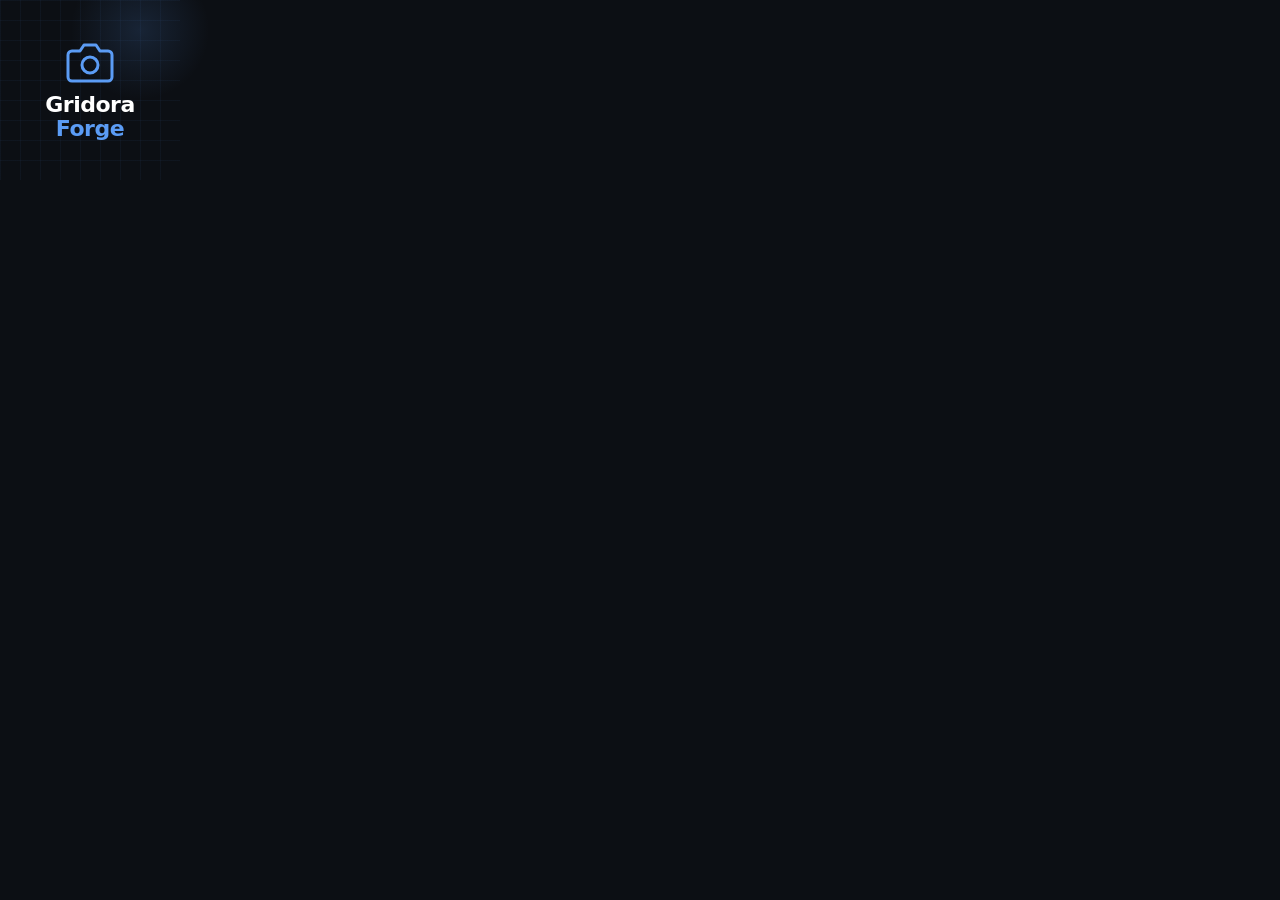
<file: apple-touch-icon-template.html>
<!doctype html>
<html lang="en">
  <head>
    <meta charset="utf-8" />
    <title>Apple Touch Icon – Gridora Forge</title>
    <style>
      /* Exactly 180 × 180 — screenshot at 1× scale */
      * {
        margin: 0;
        padding: 0;
        box-sizing: border-box;
      }

      body {
        width: 180px;
        height: 180px;
        overflow: hidden;
        font-family:
          Inter,
          system-ui,
          -apple-system,
          "Segoe UI",
          sans-serif;
        background: #0c0f14;
        display: flex;
        flex-direction: column;
        justify-content: center;
        align-items: center;
        position: relative;
      }

      /* Subtle grid pattern */
      body::before {
        content: "";
        position: absolute;
        inset: 0;
        background-image:
          linear-gradient(rgba(91, 156, 245, 0.05) 1px, transparent 1px),
          linear-gradient(90deg, rgba(91, 156, 245, 0.05) 1px, transparent 1px);
        background-size: 20px 20px;
        pointer-events: none;
      }

      /* Accent glow */
      body::after {
        content: "";
        position: absolute;
        top: -40px;
        right: -30px;
        width: 140px;
        height: 140px;
        background: radial-gradient(
          circle,
          rgba(91, 156, 245, 0.15) 0%,
          transparent 70%
        );
        pointer-events: none;
      }

      .content {
        position: relative;
        z-index: 1;
        text-align: center;
        display: flex;
        flex-direction: column;
        align-items: center;
        gap: 6px;
      }

      .icon {
        width: 48px;
        height: 48px;
      }

      .brand {
        font-size: 22px;
        font-weight: 800;
        letter-spacing: -0.5px;
        line-height: 1.1;
        color: #ffffff;
      }

      .brand span {
        color: #5b9cf5;
      }
    </style>
  </head>
  <body>
    <div class="content">
      <svg
        class="icon"
        viewBox="0 0 24 24"
        fill="none"
        stroke="#5b9cf5"
        stroke-width="1.5"
        stroke-linecap="round"
        stroke-linejoin="round"
      >
        <path
          d="M23 19a2 2 0 0 1-2 2H3a2 2 0 0 1-2-2V8a2 2 0 0 1 2-2h4l2-3h6l2 3h4a2 2 0 0 1 2 2z"
        />
        <circle cx="12" cy="13" r="4" />
      </svg>
      <div class="brand">Gridora<br /><span>Forge</span></div>
    </div>
  </body>
</html>
</file>
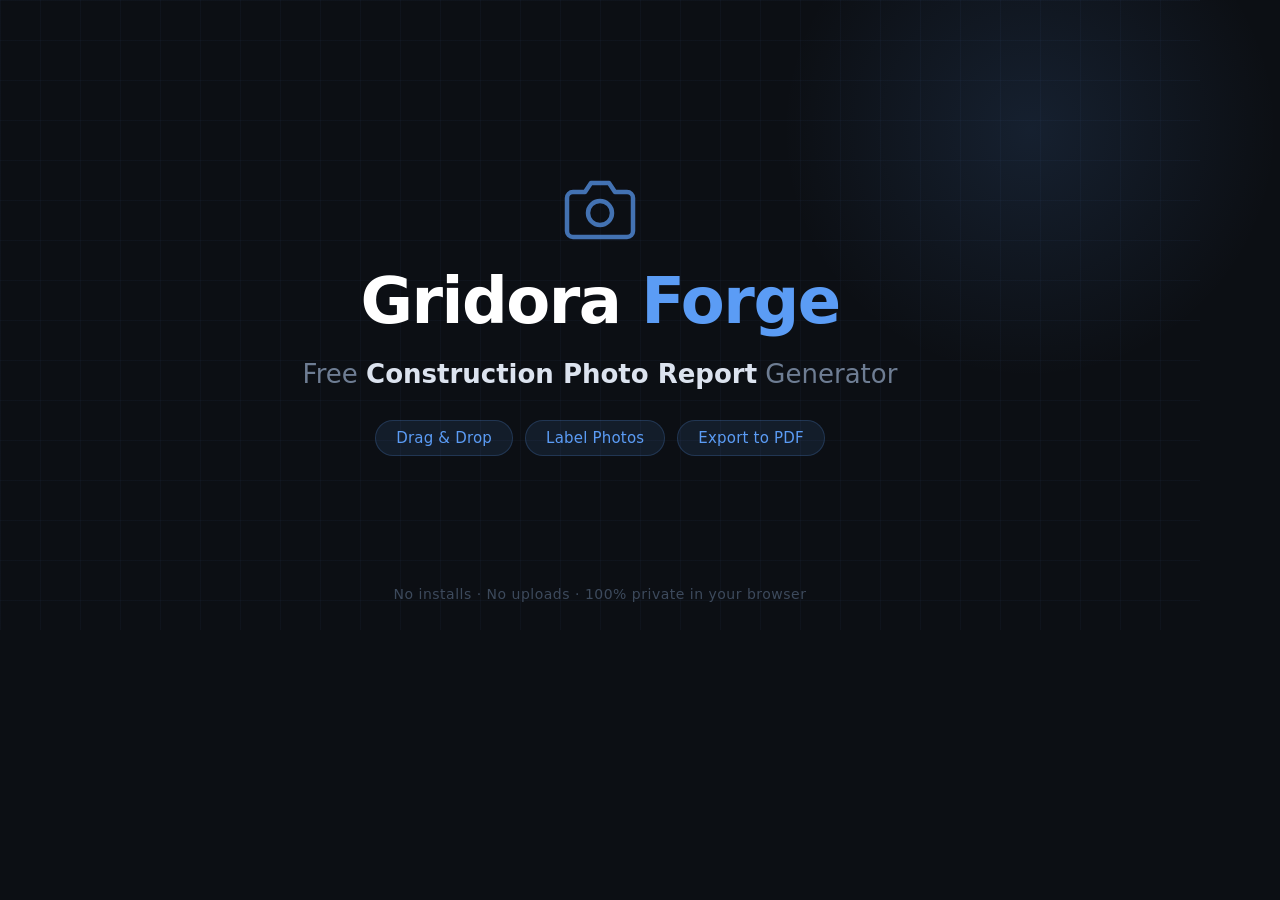
<file: og-image-template.html>
<!doctype html>
<html lang="en">
  <head>
    <meta charset="utf-8" />
    <title>OG Image – Gridora Forge</title>
    <style>
      /* Exactly 1200 × 630 — screenshot this at 1× scale */
      * {
        margin: 0;
        padding: 0;
        box-sizing: border-box;
      }

      body {
        width: 1200px;
        height: 630px;
        overflow: hidden;
        font-family:
          Inter,
          system-ui,
          -apple-system,
          "Segoe UI",
          sans-serif;
        background: #0c0f14;
        color: #dce3ef;
        display: flex;
        flex-direction: column;
        justify-content: center;
        align-items: center;
        position: relative;
      }

      /* Subtle grid pattern background */
      body::before {
        content: "";
        position: absolute;
        inset: 0;
        background-image:
          linear-gradient(rgba(91, 156, 245, 0.04) 1px, transparent 1px),
          linear-gradient(90deg, rgba(91, 156, 245, 0.04) 1px, transparent 1px);
        background-size: 40px 40px;
        pointer-events: none;
      }

      /* Accent glow */
      body::after {
        content: "";
        position: absolute;
        top: -120px;
        right: -80px;
        width: 500px;
        height: 500px;
        background: radial-gradient(
          circle,
          rgba(91, 156, 245, 0.12) 0%,
          transparent 70%
        );
        pointer-events: none;
      }

      .content {
        position: relative;
        z-index: 1;
        text-align: center;
        display: flex;
        flex-direction: column;
        align-items: center;
        gap: 20px;
      }

      /* Camera icon (SVG inline) */
      .icon {
        width: 72px;
        height: 72px;
        opacity: 0.7;
      }

      .brand {
        font-size: 64px;
        font-weight: 800;
        letter-spacing: -1.5px;
        line-height: 1.1;
        color: #ffffff;
      }

      .brand span {
        color: #5b9cf5;
      }

      .tagline {
        font-size: 26px;
        font-weight: 400;
        color: #6e7d93;
        line-height: 1.4;
        max-width: 800px;
      }

      .tagline strong {
        color: #dce3ef;
        font-weight: 600;
      }

      .pills {
        display: flex;
        gap: 12px;
        margin-top: 8px;
      }

      .pill {
        font-size: 15px;
        font-weight: 500;
        color: #5b9cf5;
        background: rgba(91, 156, 245, 0.1);
        border: 1px solid rgba(91, 156, 245, 0.2);
        border-radius: 999px;
        padding: 8px 20px;
        letter-spacing: 0.2px;
      }

      .bottom {
        position: absolute;
        bottom: 28px;
        font-size: 14px;
        color: #3d4a5c;
        letter-spacing: 0.5px;
      }
    </style>
  </head>
  <body>
    <div class="content">
      <!-- Camera icon -->
      <svg
        class="icon"
        viewBox="0 0 24 24"
        fill="none"
        stroke="#5b9cf5"
        stroke-width="1.5"
        stroke-linecap="round"
        stroke-linejoin="round"
      >
        <path
          d="M23 19a2 2 0 0 1-2 2H3a2 2 0 0 1-2-2V8a2 2 0 0 1 2-2h4l2-3h6l2 3h4a2 2 0 0 1 2 2z"
        />
        <circle cx="12" cy="13" r="4" />
      </svg>

      <div class="brand">Gridora <span>Forge</span></div>

      <div class="tagline">
        Free <strong>Construction Photo Report</strong> Generator
      </div>

      <div class="pills">
        <span class="pill">Drag & Drop</span>
        <span class="pill">Label Photos</span>
        <span class="pill">Export to PDF</span>
      </div>
    </div>

    <div class="bottom">
      No installs · No uploads · 100% private in your browser
    </div>
  </body>
</html>
</file>
